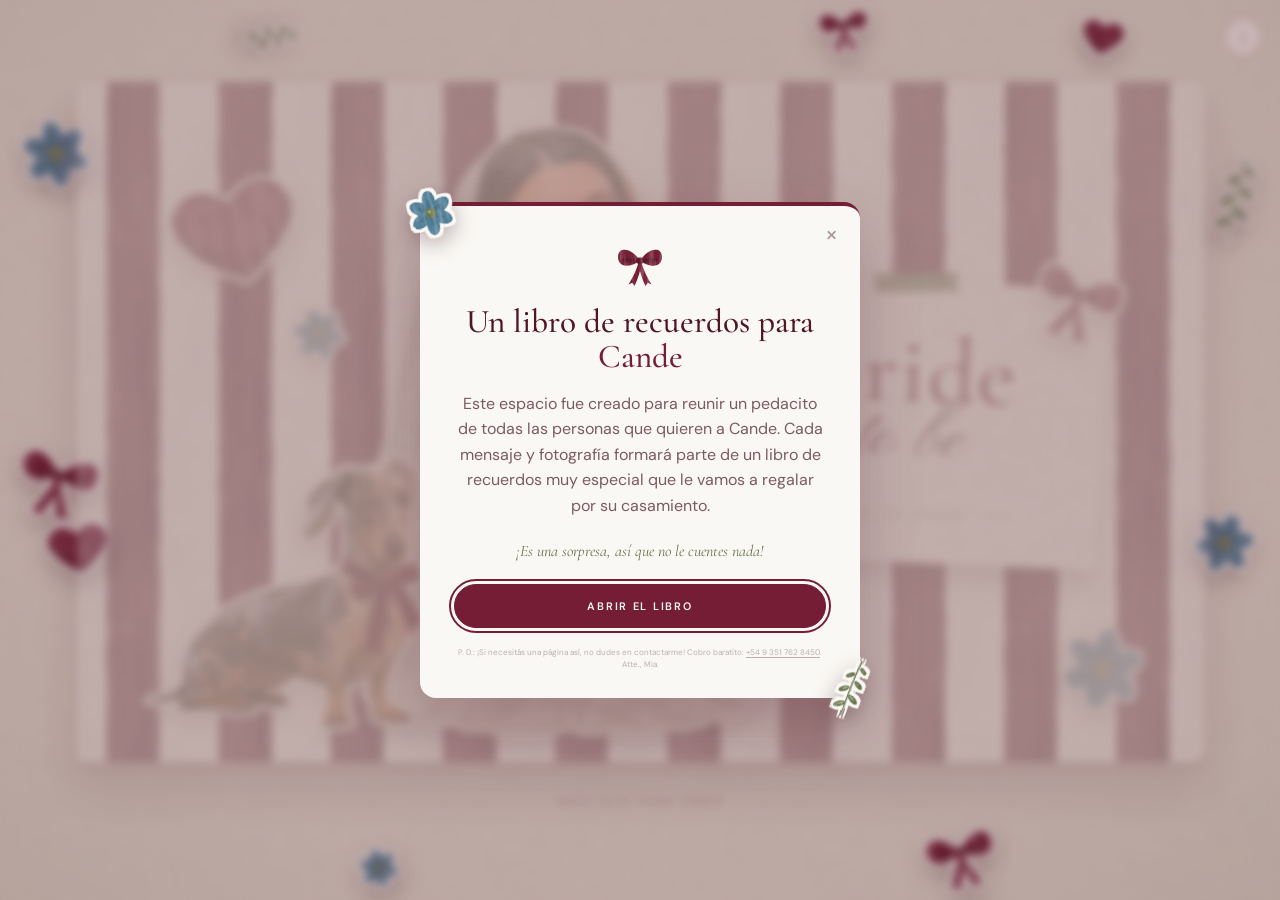
<file: index.html>
<!doctype html>
<html lang="es">
  <head>
    <meta charset="UTF-8" />
    <meta name="viewport" content="width=device-width, initial-scale=1.0, viewport-fit=cover" />
    <meta name="theme-color" content="#ECE8DF" />
    <meta name="robots" content="noindex, nofollow" />

    <title>Bride to be · Cande</title>
    <meta name="description" content="Dejale a Cande unas palabras para su libro de recuerdos." />
    <meta property="og:type" content="website" />
    <meta property="og:url" content="https://casamientocande.netlify.app/" />
    <meta property="og:title" content="Bride to be · Cande" />
    <meta property="og:description" content="Dejale a Cande unas palabras para su libro de recuerdos." />
    <meta property="og:image" content="https://casamientocande.netlify.app/assets/og-miniatura.jpg?v=3" />
    <meta property="og:image:type" content="image/jpeg" />
    <meta property="og:image:width" content="280" />
    <meta property="og:image:height" content="280" />
    <meta property="og:image:alt" content="Cande vestida de novia con su perrita, sobre rayas bordó: Bride to be, 05.12.2026" />
    <meta name="twitter:card" content="summary" />

    <link rel="icon" type="image/png" sizes="32x32" href="assets/favicon-32.png" />
    <link rel="icon" type="image/png" sizes="64x64" href="assets/favicon-64.png" />
    <link rel="icon" type="image/png" sizes="192x192" href="assets/favicon-192.png" />
    <link rel="apple-touch-icon" href="assets/apple-touch-icon.png" />

    <link rel="preconnect" href="https://fonts.googleapis.com" />
    <link rel="preconnect" href="https://fonts.gstatic.com" crossorigin />
    <link
      href="https://fonts.googleapis.com/css2?family=Cormorant+Garamond:ital,wght@0,400;0,500;0,600;1,400;1,500&family=Pinyon+Script&family=DM+Sans:opsz,wght@9..40,400..600&display=swap"
      rel="stylesheet"
    />

    <link rel="preload" as="image" href="assets/candela-portada.webp" />
    <link rel="preload" as="image" href="assets/rayas-acuarela.webp" />
    <link rel="stylesheet" href="portada.css" />
    <link rel="stylesheet" href="index.css" />
  </head>

  <body>
    <script src="decor.js"></script>

    <div class="scene">
      <div class="book" id="book">

        <!-- ═════════════ TAPA ═════════════ -->
        <div class="book-cover" id="bookCover" role="button" tabindex="0" aria-label="Bride to be, 05.12.2026. Abrir el libro de Cande">
          <div class="cover-front">
            <div class="portada">
              <h1 class="sr-only">Bride to be · Candela · 05.12.2026</h1>

              <span class="sticker st-corazon" aria-hidden="true"><svg viewBox="0 0 200 184"><use href="#i-corazon-pintado"/></svg></span>

              <!-- Foto: se configura en portada.css (bloque "FOTO DE CANDELA") -->
              <figure class="portada-foto">
                <div class="foto-placeholder" aria-hidden="true"><span class="mono">C</span></div>
                <div class="foto-cande" role="img" aria-label="Candela vestida de novia"></div>
              </figure>

              <span class="sticker st-flor" aria-hidden="true"><svg viewBox="0 0 200 200"><use href="#i-flor-azul"/></svg></span>
              <span class="sticker st-flor st-flor-2" aria-hidden="true"><svg viewBox="0 0 200 200"><use href="#i-flor-azul"/></svg></span>
              <span class="sticker st-perrita" aria-hidden="true"><img src="assets/perrita.webp" alt="" decoding="async" /></span>

              <div class="portada-tarjeta" aria-hidden="true">
                <span class="pt-bride">Bride</span>
                <span class="pt-tobe">to be</span>
                <span class="pt-fecha">05.12.2026</span>
                <span class="sticker st-lazo"><svg viewBox="0 0 200 170"><use href="#i-lazo"/></svg></span>
              </div>
            </div>
          </div>
          <div class="cover-back" aria-hidden="true"></div>
        </div>

        <!-- ═════════════ INTERIOR ═════════════ -->
        <div class="book-inside">

          <div class="spiral" aria-hidden="true">
            <div class="ring"></div>
            <div class="ring"></div>
            <div class="ring"></div>
            <div class="ring"></div>
            <div class="ring"></div>
            <div class="ring"></div>
            <div class="ring"></div>
            <div class="ring"></div>
          </div>

          <div class="book-content">
            <button type="button" class="book-close" id="bookClose" aria-label="Cerrar el libro">✕</button>

            <div class="page">
              <form
                id="guestForm"
                class="form-section"
                name="mensajes-candela"
                method="POST"
                data-netlify="true"
                netlify-honeypot="bot-field"
                enctype="multipart/form-data"
                novalidate
              >
                <input type="hidden" name="form-name" value="mensajes-candela" />

                <p hidden>
                  <label>No completar: <input name="bot-field" /></label>
                </p>

                <header class="top-title">
                  <h2 class="titulo-serif form-h1">Dejale a <em>Cande</em> unas palabras<span class="sticker-inline" aria-hidden="true"><svg viewBox="0 0 200 170"><use href="#i-lazo"/></svg></span></h2>
                  <p class="subtitle">Un mensaje, un recuerdo o unas palabras para acompañarla en este momento tan especial.</p>
                </header>

                <aside class="postit" aria-label="Ideas para escribir">
                  <span class="sticker postit-flor st-flor" aria-hidden="true"><svg viewBox="0 0 200 200"><use href="#i-flor-azul"/></svg></span>
                  <span class="sticker postit-corazon st-corazon" aria-hidden="true"><svg viewBox="0 0 200 184"><use href="#i-corazon-pintado"/></svg></span>
                  <span class="postit-titulo">¿No sabés qué escribir?</span>
                  <ul>
                    <li>Un recuerdo con ella</li>
                    <li>Algo que admirás de Cande</li>
                    <li>Un deseo para esta nueva etapa</li>
                  </ul>
                </aside>

                <div class="form-fields">

                  <div class="field-group">
                    <div class="field-float">
                      <input type="text" id="nombre" name="nombre" required placeholder=" " autocomplete="name" enterkeyhint="next" />
                      <label class="field-label" for="nombre">Nombre completo</label>
                    </div>
                  </div>

                  <div class="field-group">
                    <div class="field-float field-float--ta">
                      <textarea id="mensaje" name="mensaje" rows="5" required placeholder=" "></textarea>
                      <label class="field-label" for="mensaje">Escribí acá…</label>
                    </div>
                    <div class="char-counter" id="charCounter"><span id="charCount">0</span> caracteres</div>
                  </div>

                  <div class="field-group">
                    <div class="upload-row" id="uploadArea">
                      <input type="file" id="fotoInput" name="foto" accept="image/*" aria-label="Sumá una foto con Cande (opcional)" />
                      <span class="upload-thumb" aria-hidden="true">
                        <img id="preview-img" alt="" />
                        <svg class="upload-icon"><use href="#i-camara"/></svg>
                      </span>
                      <span class="upload-row-text">
                        <span class="upload-row-label" id="uploadLabel">Sumá una foto con Cande</span>
                        <span class="upload-row-sub">Opcional</span>
                      </span>
                      <button type="button" class="upload-remove" id="fotoQuitar" aria-label="Quitar la foto">×</button>
                    </div>
                  </div>

                  <button type="submit" class="btn btn-submit">Enviar mi mensaje</button>

                </div>
              </form>
            </div>
          </div>
        </div>
      </div>

      <div class="click-text" id="clickText" role="button" tabindex="-1">
        <span class="click-mouse">Hacé clic para abrir</span>
        <span class="click-touch">Tocá para abrir</span>
      </div>
    </div>

    <!-- ═════════════ BOTÓN INFO ═════════════ -->
    <button class="info-btn" id="infoBtn" aria-label="Sobre esta página">i</button>

    <!-- ═════════════ MODAL INFO ═════════════ -->
    <div class="info-modal" id="infoModal" role="dialog" aria-modal="true" aria-labelledby="infoTitulo">
      <div class="info-card">
        <button class="info-close" id="infoClose" aria-label="Cerrar">×</button>
        <span class="sticker card-flor st-flor" aria-hidden="true"><svg viewBox="0 0 200 200"><use href="#i-flor-azul"/></svg></span>
        <span class="sticker card-ramita st-ramita" aria-hidden="true"><svg viewBox="0 0 120 220"><use href="#i-ramita-pintada"/></svg></span>
        <span class="lazo-icono card-lazo" aria-hidden="true"><svg viewBox="0 0 200 170"><use href="#i-lazo"/></svg></span>

        <h2 class="titulo-serif" id="infoTitulo">Un libro de recuerdos para <em>Cande</em></h2>

        <p>
          Este espacio fue creado para reunir un pedacito de todas las personas que
          quieren a Cande. Cada mensaje y fotografía formará parte de un libro de
          recuerdos muy especial que le vamos a regalar por su casamiento.
        </p>

        <p class="info-secret">¡Es una sorpresa, así que no le cuentes nada!</p>

        <button type="button" class="btn info-open-btn" id="infoOpen">Abrir el libro</button>

        <p class="info-pd">
          P. D.: ¡Si necesitás una página así, no dudes en contactarme! Cobro baratito:
          <a href="https://wa.me/5493517628450" target="_blank" rel="noopener">+54 9 351 762 8450</a>.
          Atte., Mia.
        </p>
      </div>
    </div>

    <!-- ═════════════ POPUP DE GRACIAS / AVISOS ═════════════ -->
    <div class="thanks-modal" id="thanksModal" role="dialog" aria-modal="true" aria-labelledby="thanksTitle">
      <div class="thanks-card">
        <span class="sticker card-flor st-flor" aria-hidden="true"><svg viewBox="0 0 200 200"><use href="#i-flor-azul"/></svg></span>
        <span class="sticker card-corazon st-corazon" aria-hidden="true"><svg viewBox="0 0 200 184"><use href="#i-corazon-pintado"/></svg></span>
        <div class="thanks-icon" id="thanksIcon" aria-hidden="true"></div>
        <h2 class="titulo-serif" id="thanksTitle">¡Tu mensaje ya es parte de su historia!</h2>
        <p id="thanksText">Gracias por dejarle un recuerdo tan especial a Cande. Tu mensaje quedó guardado para sorprenderla.</p>
        <button type="button" class="btn thanks-btn" id="closeThanks">Cerrar</button>
      </div>
    </div>

    <!-- PERRITA QUE ESPÍA — misma lógica que el "peek" del proyecto anterior.
         Fuera del .book para que position:fixed funcione. -->
    <div class="perrita-wrap" id="perritaWrap">
      <img class="perrita-peek" src="assets/perrita-asoma.webp" alt="" fetchpriority="low" decoding="async" />
    </div>

    <script src="index.js"></script>
  </body>
</html>
</file>
<file: portada.css>
/* ══════════════════════════════════════════════════════════════════════
   CASAMIENTO CANDELA CONTE · 05.12.2026
   portada.css — base compartida por index.html y libro.html:
   paleta, papel, libro 3D, espiral y portada.
   Estética: papelería ilustrada — rayas bordó en acuarela, stickers
   con borde blanco y serif editorial.
   ══════════════════════════════════════════════════════════════════════ */


/* ┌──────────────────────────────────────────────────────────────────┐
   │  FOTO DE CANDELA — CONFIGURACIÓN                                 │
   │                                                                  │
   │  La foto vive en assets/. Se muestra como un sticker con borde   │
   │  blanco sobre las rayas. Para cambiarla, reemplazá la ruta de    │
   │  --foto-cande y, si hace falta, ajustá:                          │
   │                                                                  │
   │  · --foto-tamano : contain = figura recortada (PNG/WebP sin      │
   │                    fondo, la actual) · cover = foto rectangular. │
   │  · --foto-x / --foto-y : punto de anclaje (0% = izquierda/arriba │
   │                    · 100% = derecha/abajo). Con foto rectangular │
   │                    subí o bajá --foto-y para no cortar la cara.  │
   │  · --foto-zoom : 1 = tamaño normal · 1.1 = 10 % más grande.      │
   │  · Las variables -movil son para la portada vertical (celular).  │
   │                                                                  │
   │  Si la foto no carga, se ve un monograma "C" de respaldo.        │
   └──────────────────────────────────────────────────────────────────┘ */

:root{
  --foto-cande:        url("assets/candela-portada.webp");
  --foto-tamano:       contain;
  --foto-x:            50%;
  --foto-y:            100%;
  --foto-zoom:         1;

  --foto-cande-movil:  var(--foto-cande);
  --foto-x-movil:      50%;
  --foto-y-movil:      100%;
  --foto-zoom-movil:   1;
}


/* ══════════════════════════════════════════════════════════════════════
   TOKENS
   ══════════════════════════════════════════════════════════════════════ */

:root{
  /* Paleta de la invitación */
  --bordo:         #741D35;   /* bordó profundo — protagonista */
  --bordo-oscuro:  #501625;   /* bordó oscuro — textos */
  --blanco:        #FAF8F4;   /* blanco cálido — protagonista */
  --oliva:         #69754D;   /* complemento */
  --salvia:        #A2AD91;   /* complemento */
  --azul:          #527F98;   /* solo pequeños acentos */

  /* Derivados */
  --papel:         #FAF8F4;
  --papel-fondo:   #ECE8DF;
  --tinta:         #501625;
  --tinta-suave:   #7C5A62;
  --tinta-tenue:   #A8959A;
  --linea:         rgba(116,29,53,.16);

  --rayas: url("assets/rayas-acuarela.webp");
  --textura-papel: url("assets/papel.webp");

  --serif:   'Cormorant Garamond', 'Cormorant', Garamond, Georgia, serif;
  --script:  'Pinyon Script', 'Snell Roundhand', cursive;
  --sans:    'DM Sans', system-ui, -apple-system, 'Segoe UI', sans-serif;

  /* Escala tipográfica única: mismo contenido → mismo tamaño */
  --fs-titulo:   clamp(2.1rem, 3.1vw, 2.7rem);  /* títulos de página y modales */
  --fs-nombre:   clamp(1.8rem, 2.6vw, 2.3rem);  /* nombre de quien escribe */
  --fs-cuerpo:   1rem;                          /* textos y mensajes */
  --fs-campo:    1rem;                          /* campos del formulario */
  --fs-chico:    .78rem;                        /* contadores, notas */
  --fs-etiqueta: .68rem;                        /* etiquetas en mayúscula, botones */

  --ease-out:   cubic-bezier(.4,0,.2,1);
  --ease-libro: cubic-bezier(.77,0,.18,1);

  --radio-libro:  6px 12px 12px 6px;
  --sombra-libro: 0 26px 50px rgba(80,22,37,.22), 0 4px 12px rgba(80,22,37,.12);

  /* Contorno blanco tipo sticker (para ilustraciones y la foto) */
  --sticker:
    drop-shadow(3px 0 0 var(--blanco))
    drop-shadow(-3px 0 0 var(--blanco))
    drop-shadow(0 3px 0 var(--blanco))
    drop-shadow(0 -3px 0 var(--blanco))
    drop-shadow(0 8px 10px rgba(50,12,22,.28));
}


/* ══════════════════════════════════════════════════════════════════════
   BASE
   ══════════════════════════════════════════════════════════════════════ */

*,
*::before,
*::after{
  margin:0;
  padding:0;
  box-sizing:border-box;
}

html{
  background:var(--papel-fondo);
  -webkit-text-size-adjust:100%;
  text-size-adjust:100%;
}

body{
  min-height:100vh;
  min-height:100dvh;

  display:flex;
  justify-content:center;
  align-items:center;

  overflow:hidden;

  font-family:var(--sans);
  color:var(--tinta);
  -webkit-font-smoothing:antialiased;
  -moz-osx-font-smoothing:grayscale;

  /* Papel con un leve tono salvia en los bordes */
  background:
    radial-gradient(90vmax 70vmax at 50% 45%, transparent 55%, rgba(162,173,145,.28) 100%),
    var(--textura-papel) 0 0 / 320px 320px,
    var(--papel-fondo);
  background-blend-mode:normal, multiply, normal;
}

::selection{
  background:rgba(116,29,53,.18);
}

:focus-visible{
  outline:2px solid var(--bordo);
  outline-offset:3px;
  border-radius:4px;
}

button{
  font:inherit;
  color:inherit;
  -webkit-tap-highlight-color:transparent;
}

.sr-only{
  position:absolute;
  width:1px;
  height:1px;
  overflow:hidden;
  clip:rect(0 0 0 0);
  white-space:nowrap;
}


/* ══════════════════════════════════════════════════════════════════════
   ESCENA Y LIBRO 3D (misma mecánica que el original)
   ══════════════════════════════════════════════════════════════════════ */

.scene{
  position:relative;
  z-index:1;

  display:flex;
  flex-direction:column;
  align-items:center;

  perspective:3000px;
}

.book{
  position:relative;
  z-index:1;
  flex-shrink:0;

  width:min(1180px, 88vw);
  height:min(680px, 82vh);
  min-height:0;

  transform-style:preserve-3d;
  transition:transform .1s ease;
}

.book.open{
  transition:transform .5s ease;
}

/* ── Tapa: dos caras (frente y reverso) ── */

.book-cover{
  position:absolute;
  inset:0;
  z-index:50;

  border-radius:var(--radio-libro);

  transform-origin:left center;
  transform-style:preserve-3d;
  transform:translateZ(1px);
  transition:transform 1.8s var(--ease-libro);

  cursor:pointer;
  touch-action:manipulation;
  -webkit-tap-highlight-color:transparent;
}

.book.open .book-cover{
  transform:translateZ(1px) rotateY(-165deg);
  pointer-events:none;
}

.cover-front,
.cover-back{
  position:absolute;
  inset:0;
  overflow:hidden;
  border-radius:inherit;
  -webkit-backface-visibility:hidden;
          backface-visibility:hidden;
}

.cover-front{
  box-shadow:var(--sombra-libro);
  transition:box-shadow 1.5s;
}

.book.open .cover-front{
  box-shadow:none;
}

/* El reverso de la tapa también es de rayas */
.cover-back{
  transform:rotateY(180deg);
  background:var(--rayas) 0 0 / auto 100% repeat-x, var(--blanco);
}

/* ── Interior ── */

.book-inside{
  position:relative;
  z-index:1;

  width:100%;
  height:100%;

  overflow:hidden;
  border-radius:var(--radio-libro);

  background:
    var(--textura-papel) 0 0 / 320px 320px,
    var(--papel);
  box-shadow:
    3px 0 0 -1px #EFEAE1,
    6px 0 0 -2px #E2DBCF,
    var(--sombra-libro);
}

/* Lomo: banda salvia muy clara + línea bordó */
.book-inside::before{
  content:'';
  position:absolute;
  top:0;
  bottom:0;
  left:0;
  width:var(--lomo, 58px);
  background:linear-gradient(to right, #E2E6D8, #EEF0E7 70%, rgba(250,248,244,0));
  border-right:1px solid var(--linea);
  pointer-events:none;
}

/* ── Espiral ── */

.spiral{
  position:absolute;
  top:0;
  left:12px;
  z-index:20;

  width:32px;
  height:100%;
  padding:48px 0;

  display:flex;
  flex-direction:column;
  align-items:center;
  justify-content:space-evenly;

  pointer-events:none;
}

.ring{
  position:relative;
  width:12px;
  height:12px;
  border-radius:50%;
  background:var(--oliva);
  box-shadow:inset 0 2px 3px rgba(0,0,0,.35), 0 1px 0 #fff;
}

.ring::before{
  content:'';
  position:absolute;
  top:50%;
  left:-18px;
  width:26px;
  height:7px;
  margin-top:-4px;
  border-radius:999px;
  background:linear-gradient(180deg, #F4F1EB 0%, #CBC4BA 55%, #A09689 100%);
  box-shadow:0 2px 3px rgba(80,22,37,.25);
  transform:rotate(-10deg);
}

/* ── Contenido ── */

.book-content{
  position:relative;
  z-index:2;
  width:100%;
  height:100%;
}

.page{
  position:relative;
  width:100%;
  height:100%;

  padding:56px 76px 48px 104px;

  overflow-x:hidden;
  overflow-y:auto;
  -webkit-overflow-scrolling:touch;
  overscroll-behavior:contain;
  scrollbar-width:thin;
  scrollbar-color:rgba(116,29,53,.3) transparent;
}

.page::-webkit-scrollbar{ width:5px; }
.page::-webkit-scrollbar-thumb{ background:rgba(116,29,53,.3); border-radius:3px; }

/* ── Cinta marcapáginas para cerrar ── */

.book-close{
  position:absolute;
  top:0;
  right:24px;
  z-index:30;

  width:30px;
  height:54px;
  padding-bottom:13px;

  display:flex;
  align-items:flex-end;
  justify-content:center;

  border:none;
  cursor:pointer;

  font-size:.8rem;
  line-height:1;
  color:var(--blanco);
  background:var(--bordo);
  clip-path:polygon(0 0, 100% 0, 100% 100%, 50% 80%, 0 100%);

  transition:height .25s var(--ease-out), background .25s;
}

.book-close:hover,
.book-close:focus-visible{
  height:62px;
  background:var(--bordo-oscuro);
  outline:none;
}


/* ══════════════════════════════════════════════════════════════════════
   PORTADA
   Rayas bordó en acuarela · Cande como sticker · tarjeta de papel con
   "Bride to be" · corazón y flor pintados (stickers).
   ══════════════════════════════════════════════════════════════════════ */

.cover-front{
  container:portada / size;
  /* Rayas anchas como en la invitación: en horizontal se escala la textura */
  background:var(--rayas) 0 0 / auto 165% repeat-x, var(--blanco);
}

@media (max-width:900px) and (orientation:portrait){
  .cover-front{ background-size:auto 100%, auto; }
}

.portada{
  position:absolute;
  inset:0;
}

/* ── Stickers ilustrados ── */

.sticker{
  position:absolute;
  z-index:3;
  display:block;
  filter:var(--sticker);
  pointer-events:none;
}

.sticker svg{
  display:block;
  width:100%;
  height:100%;
  overflow:visible;
}

.st-corazon{ aspect-ratio:200/184; }
.st-flor{ aspect-ratio:1; }
.st-lazo{ aspect-ratio:200/170; color:var(--bordo); }
.st-ramita{ aspect-ratio:120/220; }
.st-perrita{ aspect-ratio:900/867; z-index:3; }

.st-perrita img{
  display:block;
  width:100%;
  height:100%;
}

/* Sticker chiquito que acompaña un texto (títulos, números) */
.sticker-inline{
  position:relative;
  display:inline-block;
  width:1.1em;
  margin-left:.25em;
  vertical-align:-.1em;
  filter:var(--sticker);
}

.sticker-inline svg{
  display:block;
  width:100%;
  height:auto;
  overflow:visible;
}

/* ── Stickers del fondo: asoman por detrás del libro ── */

.fondo-stickers{
  position:fixed;
  inset:0;
  z-index:0;
  overflow:hidden;
  pointer-events:none;
  --escala:1;
}

.fs{ width:calc(var(--t) * var(--escala)); z-index:0; }

.fs-1 { --t:74px; left:1.5vw;  top:13vh;    transform:rotate(-12deg); }
.fs-2 { --t:84px; left:1.2vw;  top:50vh;    transform:rotate(14deg); }
.fs-3 { --t:66px; left:3.5vw;  bottom:36vh; transform:rotate(-8deg); }   /* arriba de la perrita */
.fs-4 { --t:48px; right:1.6vw; top:17vh;    transform:rotate(12deg); }
.fs-5 { --t:66px; right:1.8vw; bottom:36vh; transform:rotate(22deg); }   /* arriba de la perrita */
.fs-6 { --t:72px; right:22vw;  bottom:1vh;  transform:rotate(-12deg); }   /* a la izquierda de la perrita */
.fs-7 { --t:46px; right:12vw;  top:1.5vh;   transform:rotate(10deg); }
.fs-8 { --t:42px; left:28vw;   bottom:1.2vh;transform:rotate(-16deg); }
.fs-9 { --t:34px; left:20vw;   top:.5vh;    transform:rotate(76deg); }
.fs-10{ --t:52px; right:32vw;  top:1vh;     transform:rotate(-6deg); }

/* ── Cande ── */

.portada-foto{
  position:absolute;
  z-index:2;
  aspect-ratio:.735;
}

.foto-cande{
  position:absolute;
  inset:0;

  background-image:var(--foto-cande);
  background-size:var(--foto-tamano);
  background-repeat:no-repeat;
  background-position:var(--foto-x) var(--foto-y);

  transform:scale(var(--foto-zoom));
  transform-origin:var(--foto-x) var(--foto-y);

  filter:var(--sticker);
  pointer-events:none;
}

/* Respaldo si la foto no carga: sticker de papel con monograma */
.foto-placeholder{
  position:absolute;
  inset:12% 8% 10%;
  display:flex;
  align-items:center;
  justify-content:center;
  border-radius:50%;
  background:var(--blanco);
  box-shadow:0 8px 18px rgba(50,12,22,.25);
}

.foto-placeholder .mono{
  font-family:var(--script);
  font-size:min(26cqh, 15cqw);
  line-height:1;
  color:var(--bordo);
}

.con-foto .foto-placeholder{
  display:none;
}

/* ── Tarjeta de papel con el título ── */

.portada-tarjeta{
  position:absolute;
  z-index:4;

  display:flex;
  flex-direction:column;
  align-items:center;

  text-align:center;
  color:var(--bordo);

  background:
    var(--textura-papel) 0 0 / 320px 320px,
    var(--blanco);
  box-shadow:
    0 1px 1px rgba(50,12,22,.08),
    0 14px 26px rgba(50,12,22,.28);
}

/* Cinta (estilo común en .cinta; selector más específico para el tamaño) */
.portada .portada-tarjeta::before{
  top:-.55em;
  left:50%;
  width:5.2em;
  height:1.25em;
  transform:translateX(-50%) rotate(-3deg);
}

.pt-bride{
  font-family:var(--serif);
  font-weight:500;
  line-height:.9;
  letter-spacing:.02em;
}

.pt-tobe{
  font-family:var(--script);
  line-height:1;
  color:var(--bordo-oscuro);
}

.pt-fecha{
  display:flex;
  align-items:center;
  gap:.9em;

  font-family:var(--serif);
  font-weight:600;
  letter-spacing:.32em;
  color:var(--oliva);
}

.pt-fecha::before,
.pt-fecha::after{
  content:'';
  width:1.6em;
  height:1px;
  background:currentColor;
  opacity:.6;
}

/* ── Composición horizontal (escritorio / celular acostado) ── */

.portada-foto{
  left:24cqw;
  top:6cqh;
  height:90cqh;
}

.portada-tarjeta{
  right:9cqw;
  top:50%;
  width:min(34cqw, 60cqh);
  padding:7cqh 3cqw 6cqh;
  font-size:min(2.5cqh, 1.45cqw);   /* base para la cinta (em) */
  transform:translateY(-50%) rotate(2.5deg);
}

.portada-tarjeta .pt-bride{ font-size:min(15cqh, 8.4cqw); }
.portada-tarjeta .pt-tobe { font-size:min(11cqh, 6.2cqw); margin-top:-1.5cqh; }
.portada-tarjeta .pt-fecha{ font-size:min(2.7cqh, 1.5cqw); margin-top:4cqh; }

.portada .st-corazon{ left:8cqw;  top:12cqh;    width:min(21cqh, 12cqw); transform:rotate(-14deg); }
.portada .st-flor   { right:5cqw; bottom:7cqh;  width:min(14cqh, 8cqw);  transform:rotate(12deg); }
.portada .st-lazo   { position:absolute; right:-4%; top:-8%; width:24%; transform:rotate(16deg); }

.portada .st-flor.st-flor-2{ left:19cqw; top:33cqh; bottom:auto; width:min(9cqh, 5cqw); transform:rotate(-20deg); }
.portada .st-perrita{ left:6cqw; bottom:5cqh; width:min(44cqh, 25cqw); }

/* ── Composición vertical (celular / tablet vertical) ── */

@container portada (orientation: portrait){

  .portada-foto{
    left:50%;
    top:12cqh;
    height:55cqh;
    transform:translateX(-50%);
  }

  .portada-tarjeta{
    left:50%;
    right:auto;
    top:auto;
    bottom:3.5cqh;
    width:68cqw;
    padding:3.6cqh 6cqw 3cqh;
    font-size:3.4cqw;
    transform:translateX(-50%) rotate(-2deg);
  }

  .portada-tarjeta .pt-bride{ font-size:16cqw; }
  .portada-tarjeta .pt-tobe { font-size:12cqw; margin-top:-1.6cqw; }
  .portada-tarjeta .pt-fecha{ font-size:3.3cqw; margin-top:2cqh; }

  .portada .st-corazon{ left:5cqw;  top:7cqh;  width:22cqw; }
  .portada .st-flor   { left:auto; right:5cqw; bottom:auto; top:30cqh; width:15cqw; }
  .portada .st-lazo   { right:-5%; top:-14%; width:22%; }
  .portada .st-flor.st-flor-2{ left:7cqw; right:auto; top:31cqh; width:11cqw; }
  .portada .st-perrita{ left:auto; right:13cqw; bottom:auto; top:52cqh; width:29cqw; }

  .foto-cande{
    background-image:var(--foto-cande-movil);
    background-position:var(--foto-x-movil) var(--foto-y-movil);
    transform:scale(var(--foto-zoom-movil));
    transform-origin:var(--foto-x-movil) var(--foto-y-movil);
  }

  .foto-placeholder .mono{ font-size:30cqw; }
}


/* ══════════════════════════════════════════════════════════════════════
   "TOCÁ PARA ABRIR"
   ══════════════════════════════════════════════════════════════════════ */

.click-text{
  margin-top:22px;
  padding:10px 24px;

  cursor:pointer;
  touch-action:manipulation;

  font-size:var(--fs-etiqueta);
  font-weight:600;
  letter-spacing:.2em;
  text-transform:uppercase;
  color:var(--bordo);

  animation:pulso 2.4s ease-in-out infinite;
}

.click-text.hidden{
  visibility:hidden;
  animation:none;
  pointer-events:none;
}

.click-touch{ display:none; }

@media (hover:none){
  .click-mouse{ display:none; }
  .click-touch{ display:inline; }
}

@keyframes pulso{
  0%,100%{ opacity:.5; }
  50%    { opacity:1;  }
}


/* ══════════════════════════════════════════════════════════════════════
   PIEZAS COMUNES DEL INTERIOR
   ══════════════════════════════════════════════════════════════════════ */

.titulo-serif{
  font-family:var(--serif);
  font-weight:500;
  line-height:1.05;
  color:var(--bordo-oscuro);
}

/* Misma tipografía que el resto del título; solo cambia el color */
.titulo-serif em{
  font-style:normal;
  color:var(--bordo);
}

.lazo-icono{
  display:block;
  aspect-ratio:200/170;
  color:var(--bordo);
}

.lazo-icono svg{
  display:block;
  width:100%;
  height:100%;
}

/* Cinta verde oliva: LA misma en la tarjeta de portada, el post-it y las fotos */
.cinta,
.portada-tarjeta::before,
.postit::before{
  content:'';
  position:absolute;
  width:84px;
  height:22px;
  background:var(--oliva);
  opacity:.9;
  clip-path:polygon(0 8%, 4% 0, 9% 10%, 14% 0, 100% 4%, 97% 50%, 100% 96%, 92% 100%, 86% 90%, 80% 100%, 0 94%, 3% 50%);
}

.btn{
  display:inline-flex;
  align-items:center;
  justify-content:center;
  gap:.5em;

  padding:14px 26px;

  border:1px solid var(--bordo);
  border-radius:999px;
  cursor:pointer;

  font-family:var(--sans);
  font-size:var(--fs-etiqueta);
  font-weight:600;
  letter-spacing:.16em;
  text-transform:uppercase;
  white-space:nowrap;
  color:var(--blanco);
  background:var(--bordo);

  transition:background .2s, border-color .2s, color .2s;
}

.btn:hover{
  background:var(--bordo-oscuro);
  border-color:var(--bordo-oscuro);
}

/* Secundario: oliva */
.btn--linea{
  color:var(--oliva);
  border-color:var(--oliva);
  background:transparent;
}

.btn--linea:hover{
  color:var(--blanco);
  background:var(--oliva);
  border-color:var(--oliva);
}

.btn:disabled{
  opacity:.35;
  cursor:not-allowed;
  pointer-events:none;
}


/* ══════════════════════════════════════════════════════════════════════
   RESPONSIVE
   ══════════════════════════════════════════════════════════════════════ */

/* Monitores grandes: el libro crece con moderación */
@media (min-width:1600px) and (min-height:900px){
  .book{
    width:min(1320px, 80vw);
    height:min(760px, 78vh);
  }
}

/* Celular y tablet en vertical */
@media (max-width:900px) and (orientation:portrait){

  :root{
    --fs-titulo:  clamp(1.7rem, 7.4vw, 2.3rem);
    --fs-nombre:  clamp(1.5rem, 6.4vw, 2rem);
    --fs-cuerpo:  .94rem;
    --fs-campo:   16px;    /* 16 px evita el zoom de iOS al tocar un campo */
    --fs-chico:   .74rem;
    --fs-etiqueta:.62rem;

    --sticker:
      drop-shadow(2px 0 0 var(--blanco))
      drop-shadow(-2px 0 0 var(--blanco))
      drop-shadow(0 2px 0 var(--blanco))
      drop-shadow(0 -2px 0 var(--blanco))
      drop-shadow(0 6px 8px rgba(50,12,22,.28));
  }

  body{
    overflow-x:hidden;
    overflow-y:auto;
  }

  .fondo-stickers{ --escala:.62; }

  /* En vertical los stickers del fondo van arriba y abajo del libro */
  .fs-1 { left:4vw;   top:2.5vh; }
  .fs-2 { left:-2vw;  top:46vh; }
  .fs-4 { right:22vw; top:1vh; transform:rotate(70deg); }
  .fs-5 { right:-1vw; bottom:24vh; }
  .fs-7 { right:40vw; top:2vh; }
  .fs-8 { left:auto; right:28vw; bottom:1.5vh; }   /* lejos de la perrita */
  .fs-3 { bottom:20vh; }
  .fs-6 { right:46vw;  bottom:1.5vh; }   /* lejos de la perrita que asoma */
  .fs-9 { left:30vw;  top:.5vh; }
  .fs-10{ right:4vw;  top:3vh; display:none; }

  .scene{
    width:100%;
    min-height:100dvh;
    justify-content:center;
    padding:20px 0;
    overflow:hidden;   /* la tapa abierta no genera scroll horizontal */
  }

  .book{
    /* 9:16 que siempre entra entero, dejando lugar para "Tocá para abrir" */
    width:min(86vw, 520px, calc((100dvh - 110px) * 9 / 16));
    height:auto;
    aspect-ratio:9 / 16;
    --radio-libro:5px 10px 10px 5px;
  }

  .book-cover{
    transition-duration:.9s;
    will-change:transform;
  }

  .book-inside{ --lomo:40px; }

  .spiral{
    left:7px;
    width:24px;
    padding:28px 0;
  }

  .ring{ width:9px; height:9px; }

  .ring::before{
    left:-12px;
    width:18px;
    height:6px;
    margin-top:-3px;
  }

  .page{
    padding:34px 20px 20px 54px;
  }

  .book-close{
    right:12px;
    width:24px;
    height:40px;
    padding-bottom:10px;
    font-size:.68rem;
  }

  .book-close:hover,
  .book-close:focus-visible{
    height:46px;
  }

  .click-text{
    margin-top:14px;
  }
}

/* Celulares muy angostos (iPhone SE y similares) */
@media (max-width:360px) and (orientation:portrait){
  :root{
    --fs-titulo:  1.6rem;
    --fs-nombre:  1.4rem;
    --fs-cuerpo:  .9rem;
  }

  .book-inside{ --lomo:34px; }
  .spiral{ left:5px; }
  .page{ padding:30px 12px 16px 44px; }
}

/* Celular en horizontal */
@media (max-height:500px) and (orientation:landscape){

  :root{
    --fs-titulo:  1.5rem;
    --fs-nombre:  1.4rem;
    --fs-cuerpo:  .9rem;
    --fs-campo:   16px;
    --fs-chico:   .7rem;
    --fs-etiqueta:.6rem;
  }

  body{ overflow:hidden; }

  .scene{ padding:8px 0; }

  .book{
    width:min(92vw, 720px);
    height:calc(100dvh - 56px);
  }

  .book-inside{ --lomo:44px; }

  .spiral{ left:8px; width:26px; padding:16px 0; }

  .page{
    padding:20px 56px 14px 62px;
  }

  .click-text{
    margin-top:8px;
    padding:6px 16px;
  }
}

@media (prefers-reduced-motion:reduce){
  .book-cover{ transition-duration:.5s; }
  .click-text{ animation:none; opacity:.8; }
}
</file>
<file: index.css>
/* ══════════════════════════════════════════════════════════════════════
   index.css — página de participación (formulario + modales)
   Requiere portada.css. Los tamaños de letra salen de la escala
   --fs-* definida en portada.css (mismo contenido → mismo tamaño).
   ══════════════════════════════════════════════════════════════════════ */


/* ── La escena aparece al cerrar el modal de información ── */

.scene{
  opacity:0;
  pointer-events:none;
  transition:opacity .6s ease;
}

.scene.visible{
  opacity:1;
  pointer-events:auto;
}

.scene.behind-modal{
  opacity:.3;
  pointer-events:none;
}


/* ══════════════════════════════════════════════════════════════════════
   FORMULARIO
   ══════════════════════════════════════════════════════════════════════ */

/* Escritorio: título a todo el ancho; debajo, post-it | campos */
.form-section{
  display:grid;
  grid-template-columns:minmax(0, 5fr) minmax(0, 7fr);
  grid-template-rows:auto 1fr;
  grid-template-areas:
    "titulo campos"
    "postit campos";
  column-gap:clamp(40px, 6vw, 80px);
  align-items:start;

  max-width:980px;
  min-height:100%;
  margin:0 auto;
}

.top-title{
  grid-area:titulo;
  margin-bottom:30px;
}

.form-h1{
  font-size:var(--fs-titulo);
  line-height:1.1;
  margin-bottom:10px;
  text-wrap:balance;
}

.subtitle{
  max-width:58ch;
  font-size:var(--fs-cuerpo);
  line-height:1.6;
  color:var(--tinta-suave);
}

.form-fields{
  grid-area:campos;
  padding-top:6px;
}

/* Moñito del título, inclinado en sentido horario */
.form-h1 .sticker-inline{
  transform:rotate(20deg);
}

/* ── Post-it de ideas (verde salvia) ── */

.postit{
  grid-area:postit;
  position:relative;
  align-self:start;
  justify-self:start;
  max-width:260px;
  margin:4px 0 0 6px;
  padding:20px 22px 18px;

  background:#DFE3D3;
  box-shadow:
    0 1px 1px rgba(43,26,30,.06),
    0 10px 18px -6px rgba(43,26,30,.18);
  transform:rotate(-2deg);
}

/* Cinta (estilo común en portada.css → .cinta) */
.postit::before{
  top:-11px;
  left:50%;
  transform:translateX(-50%) rotate(2deg);
}

.postit-titulo{
  display:block;
  margin-bottom:8px;
  font-family:var(--serif);
  font-style:italic;
  font-size:var(--fs-cuerpo);
  color:var(--oliva);
}

.postit ul{
  list-style:none;
}

.postit li{
  position:relative;
  padding-left:16px;
  font-size:var(--fs-chico);
  line-height:1.75;
  color:#4A5434;
}

.postit li::before{
  content:'';
  position:absolute;
  top:.85em;
  left:0;
  width:8px;
  height:1px;
  background:var(--bordo);
}

/* Stickers que decoran el post-it */
.postit-flor{
  top:-16px;
  right:-18px;
  width:46px;
  transform:rotate(14deg);
}

.postit-corazon{
  bottom:-14px;
  left:-16px;
  width:36px;
  transform:rotate(-14deg);
}

/* ── Campos ── */

.field-group{
  margin-bottom:20px;
}

/* Campo de texto, área de mensaje y fila de foto comparten
   borde, radio, fondo y tamaño de letra. */
input[type="text"],
textarea,
.upload-row{
  border:1px solid rgba(116,29,53,.2);
  border-radius:10px;
  background:var(--blanco);
  transition:border-color .2s, box-shadow .2s, background .2s;
}

input[type="text"],
textarea{
  display:block;
  width:100%;
  padding:14px 16px;

  font-family:var(--sans);
  font-size:var(--fs-campo);
  line-height:1.55;
  color:var(--tinta);

  outline:none;
  -webkit-appearance:none;
  appearance:none;
}

textarea{
  min-height:180px;
  resize:none;
  overflow:hidden;
}

input[type="text"]:hover,
textarea:hover,
.upload-row:hover{
  border-color:rgba(116,29,53,.38);
}

.field-float.focused input,
.field-float.focused textarea,
.upload-row:focus-within{
  border-color:var(--bordo);
  box-shadow:0 0 0 3px rgba(116,29,53,.1);
}

/* ── Etiqueta flotante (misma interacción que el original) ── */

.field-float{
  position:relative;
  padding-top:22px;
}

.field-label{
  position:absolute;
  top:calc(22px + 15px);
  left:17px;
  max-width:calc(100% - 34px);

  overflow:hidden;
  white-space:nowrap;
  text-overflow:ellipsis;

  font-size:var(--fs-campo);
  line-height:1.3;
  color:var(--tinta-tenue);
  pointer-events:none;

  transition:
    top .2s var(--ease-out),
    left .2s var(--ease-out),
    font-size .2s var(--ease-out),
    color .2s var(--ease-out);
}

.field-float.focused .field-label,
.field-float.filled .field-label{
  top:0;
  left:2px;
  max-width:100%;
  font-size:var(--fs-etiqueta);
  font-weight:600;
  letter-spacing:.16em;
  text-transform:uppercase;
  color:var(--bordo);
}

.char-counter{
  margin-top:8px;
  text-align:right;
  font-size:var(--fs-chico);
  color:var(--tinta-tenue);
}

/* ── Foto ── */

.upload-row{
  position:relative;

  display:flex;
  align-items:center;
  gap:14px;

  min-height:68px;
  padding:10px 14px;

  border-style:dashed;
  cursor:pointer;
}

.upload-row.drag-over{
  border-color:var(--bordo);
  background:#FDF9F4;
}

.upload-row:focus-within{
  border-style:solid;
}

.upload-row input[type="file"]{
  position:absolute;
  inset:0;
  z-index:1;
  width:100%;
  height:100%;
  opacity:0;
  cursor:pointer;
  font-size:0;
}

.upload-thumb{
  flex-shrink:0;
  width:44px;
  height:44px;

  display:flex;
  align-items:center;
  justify-content:center;

  overflow:hidden;
  border-radius:50%;
  background:#E4EAD6;
}

.upload-icon{
  width:20px;
  height:20px;
  color:var(--oliva);
}

#preview-img{
  display:none;
  width:100%;
  height:100%;
  object-fit:cover;
}

.upload-row.has-file .upload-thumb{ border-radius:6px; }
.upload-row.has-file #preview-img{ display:block; }
.upload-row.has-file .upload-icon{ display:none; }

.upload-row-text{
  flex:1;
  min-width:0;
  display:flex;
  flex-direction:column;
  gap:2px;
}

.upload-row-label{
  overflow:hidden;
  white-space:nowrap;
  text-overflow:ellipsis;
  font-size:var(--fs-campo);
  color:var(--tinta-tenue);
}

.upload-row.has-file .upload-row-label{
  color:var(--tinta);
}

.upload-row-sub{
  font-size:var(--fs-chico);
  color:var(--tinta-tenue);
}

.upload-remove{
  display:none;
  position:relative;
  z-index:2;
  flex-shrink:0;

  width:32px;
  height:32px;
  align-items:center;
  justify-content:center;

  border:1px solid var(--linea);
  border-radius:50%;
  background:var(--blanco);
  cursor:pointer;

  font-size:var(--fs-cuerpo);
  line-height:1;
  color:var(--bordo);
}

.upload-row.has-file .upload-remove{ display:flex; }

/* ── Enviar ── */

.btn-submit{
  width:100%;
  margin-top:6px;
  padding:17px 20px;
}

.btn-submit:disabled,
.btn-submit.sending{
  opacity:.65;
  cursor:wait;
}

/* ── Entrada escalonada al abrir el libro ── */

.form-section .top-title,
.form-section .field-group,
.form-section .btn-submit{
  opacity:0;
  transform:translateY(14px);
  transition:opacity .45s ease, transform .45s ease;
}

.form-section .postit{
  opacity:0;
  transition:opacity .45s ease;
}

.book.fields-ready .form-section .top-title,
.book.fields-ready .form-section .postit,
.book.fields-ready .form-section .field-group,
.book.fields-ready .form-section .btn-submit{
  opacity:1;
  transform:none;
}

.book.fields-ready .form-section .postit{
  transform:rotate(-2deg);
}


/* ══════════════════════════════════════════════════════════════════════
   BOTÓN "i" Y MODALES
   ══════════════════════════════════════════════════════════════════════ */

.info-btn{
  position:fixed;
  top:max(18px, env(safe-area-inset-top));
  right:max(18px, env(safe-area-inset-right));
  z-index:100;

  width:38px;
  height:38px;

  display:flex;
  align-items:center;
  justify-content:center;

  border:1px solid rgba(116,29,53,.35);
  border-radius:50%;
  background:rgba(255,253,249,.7);
  cursor:pointer;

  font-family:var(--serif);
  font-style:italic;
  font-size:var(--fs-cuerpo);
  color:var(--bordo);

  transition:background .2s, border-color .2s;
}

.info-btn:hover{
  background:var(--blanco);
  border-color:var(--bordo);
}

.info-modal,
.thanks-modal{
  position:fixed;
  inset:0;

  display:flex;
  justify-content:center;
  align-items:center;

  padding:24px 16px;

  background:rgba(80,22,37,.28);
  -webkit-backdrop-filter:blur(4px);
          backdrop-filter:blur(4px);

  opacity:0;
  visibility:hidden;
  transition:opacity .3s ease, visibility .3s ease;
}

.info-modal{ z-index:300; }
.thanks-modal{ z-index:200; }

.info-modal.show,
.thanks-modal.show{
  opacity:1;
  visibility:visible;
}

.info-card,
.thanks-card{
  position:relative;

  width:min(440px, 100%);
  max-height:calc(100dvh - 48px);
  overflow-y:auto;

  padding:40px 34px 28px;

  text-align:center;
  background:var(--papel);
  border-top:4px solid var(--bordo);
  border-radius:16px;
  box-shadow:0 30px 60px rgba(80,22,37,.25);

  transform:translateY(16px);
  transition:transform .4s var(--ease-out);
}

.info-modal.show .info-card,
.thanks-modal.show .thanks-card{
  transform:none;
}

.card-lazo{
  width:48px;
  margin:0 auto 18px;
}

/* Stickers que asoman de las tarjetas de los modales */
.info-card,
.thanks-card{
  overflow:visible;
}

.card-flor{
  top:-18px;
  left:-14px;
  width:50px;
  transform:rotate(-12deg);
}

.card-ramita{
  bottom:-20px;
  right:-8px;
  width:34px;
  transform:rotate(20deg);
}

.card-corazon{
  bottom:-14px;
  right:-12px;
  width:40px;
  transform:rotate(12deg);
}

/* Pantallas bajas: la tarjeta necesita scroll, sin stickers asomando */
@media (max-height:620px){
  .info-card,
  .thanks-card{
    overflow-y:auto;
  }

  .card-flor,
  .card-ramita,
  .card-corazon{
    display:none;
  }
}

.info-card h2,
.thanks-card h2{
  margin-bottom:16px;
  font-size:var(--fs-nombre);
}

.info-card p,
.thanks-card p{
  margin-bottom:20px;
  font-size:var(--fs-cuerpo);
  line-height:1.6;
  color:var(--tinta-suave);
}

.info-card .info-secret{
  font-family:var(--serif);
  font-style:italic;
  color:var(--oliva);
}

.info-close{
  position:absolute;
  top:12px;
  right:14px;
  padding:4px 8px;
  border:none;
  background:none;
  cursor:pointer;
  font-size:1.5rem;
  line-height:1;
  color:var(--tinta-tenue);
}

.info-close:hover{ color:var(--bordo); }

.info-open-btn,
.thanks-btn{
  width:100%;
}

/* PD de Mia, bien chiquita */
.info-card .info-pd{
  margin:18px 0 0;
  font-size:.5rem;
  line-height:1.5;
  color:var(--tinta-tenue);
  opacity:.75;
}

.info-pd a{
  color:inherit;
  white-space:nowrap;
  text-underline-offset:2px;
}

.info-pd a:hover{ color:var(--bordo); }

/* ── Popup de gracias ── */

.thanks-icon{
  width:64px;
  margin:0 auto 16px;
  color:var(--bordo);
}

.thanks-icon svg{
  display:block;
  width:100%;
  height:auto;
  aspect-ratio:200/170;
}

.thanks-icon.es-texto{
  width:auto;
  font-family:var(--serif);
  font-size:2.4rem;
  line-height:1;
}

.thanks-modal.show .thanks-icon{
  animation:aparece .5s var(--ease-out) both;
}

@keyframes aparece{
  from{ opacity:0; transform:scale(.6); }
  to  { opacity:1; transform:none; }
}


/* ── Festejo al enviar ── */

.confetti-piece,
.lluvia-pieza{
  position:fixed;
  top:-30px;
  z-index:9999;
  pointer-events:none;
}

.confetti-piece{ animation:cae linear forwards; }
.lluvia-pieza{ animation:caeAdorno linear forwards; }

.lluvia-pieza svg{
  display:block;
  width:100%;
  height:100%;
}

@keyframes cae{
  to{ transform:translateY(110vh) rotate(720deg); opacity:.2; }
}

@keyframes caeAdorno{
  50% { transform:translate(18px, 55vh) rotate(14deg); }
  to  { transform:translateY(112vh) rotate(-8deg); opacity:.2; }
}


/* ══════════════════════════════════════════════════════════════════════
   PERRITA QUE ESPÍA — misma secuencia que el "peek" del proyecto anterior
   (asoma, se esconde, sube, baja), con un ciclo más corto. El wrapper maneja la altura; la imagen, la sacudida.
   Asoma abajo a la IZQUIERDA (a la derecha Netlify muestra su cartel
   "Powered by Netlify"). Sube casi entera salvo que
   no haya lugar debajo del libro: index.js calcula --asomo para que
   nunca tape campos ni botones.
   ══════════════════════════════════════════════════════════════════════ */

.perrita-wrap{
  --asomo:12%;
  position:fixed;
  bottom:0;
  left:clamp(8px, 2vw, 32px);
  z-index:90;
  transform:translateY(110%);
  pointer-events:none;
}

.perrita-wrap.peeking{
  animation:perritaPeekLoop 5s linear .5s infinite;
}

@keyframes perritaPeekLoop{
  0%,3%    { transform:translateY(110%); }
  3%       { animation-timing-function:ease-out; }
  22%,38%  { transform:translateY(73%); }
  38%      { animation-timing-function:ease-out; }
  55%,78%  { transform:translateY(var(--asomo)); }
  78%      { animation-timing-function:ease-in; }
  94%,100% { transform:translateY(110%); }
}

.perrita-peek{
  display:block;
  width:clamp(130px, 11vw, 170px);
  height:auto;
  cursor:pointer;
  pointer-events:auto;
  -webkit-tap-highlight-color:transparent;
}

.perrita-peek.angry{
  animation:perritaSacude .4s ease-in-out 8 forwards !important;
}

@keyframes perritaSacude{
  0%,100%{ transform:translateX(0)    rotate(0deg);    }
  20%    { transform:translateX(-8px) rotate(-2.5deg); }
  40%    { transform:translateX(8px)  rotate(2.5deg);  }
  60%    { transform:translateX(-5px) rotate(-1.5deg); }
  80%    { transform:translateX(5px)  rotate(1.5deg);  }
}


/* ══════════════════════════════════════════════════════════════════════
   RESPONSIVE (los tamaños de letra se ajustan en portada.css)
   ══════════════════════════════════════════════════════════════════════ */

/* Notebooks bajas */
@media (min-width:901px) and (max-height:760px){
  .top-title{ margin-bottom:22px; }
  .postit{ padding:16px 18px 14px; }
  textarea{ min-height:130px; }
  .field-group{ margin-bottom:14px; }
}

/* Celular y tablet en vertical: una columna */
@media (max-width:900px) and (orientation:portrait){

  .form-section{
    grid-template-columns:minmax(0, 1fr);
    grid-template-rows:auto;
    grid-template-areas:
      "titulo"
      "postit"
      "campos";
  }

  .top-title{
    padding-right:22px;   /* aire para la cinta de cerrar */
    margin-bottom:22px;
  }

  .postit{
    position:relative;
    top:auto;
    max-width:none;
    justify-self:stretch;
    margin:0 14px 24px 8px;
    padding:16px 18px 14px;
  }

  .postit-flor{ right:-10px; width:40px; }

  .field-group{ margin-bottom:16px; }

  input[type="text"],
  textarea{ padding:12px 14px; }

  textarea{ min-height:140px; }

  .field-float{ padding-top:20px; }

  .field-label{
    top:calc(20px + 13px);
    left:15px;
  }

  .upload-row{
    gap:10px;
    min-height:60px;
    padding:8px 10px;
  }

  .upload-thumb{ width:40px; height:40px; }

  .btn-submit{ padding:15px 14px; }

  .info-btn{
    top:max(10px, env(safe-area-inset-top));
    right:10px;
    width:34px;
    height:34px;
  }

  .perrita-wrap.peeking{ animation-delay:.3s; }

  .perrita-peek{ width:clamp(96px, 27vw, 124px); }

  .info-card,
  .thanks-card{
    padding:34px 22px 22px;
  }
}

/* Celular en horizontal: una columna compacta */
@media (max-height:500px) and (orientation:landscape){

  .form-section{
    grid-template-columns:minmax(0, 1fr);
    grid-template-rows:auto;
    grid-template-areas:
      "titulo"
      "campos";
    max-width:560px;
  }

  .top-title{ margin-bottom:12px; }

  .subtitle,
  .postit{ display:none; }

  .form-h1{ margin-bottom:4px; }

  .field-group{ margin-bottom:12px; }

  input[type="text"],
  textarea{ padding:10px 12px; }

  textarea{ min-height:90px; }

  .field-label{ top:calc(22px + 11px); }

  .info-btn{ top:8px; right:8px; width:32px; height:32px; }

  .perrita-peek{ width:clamp(90px, 14vw, 120px); }
}

@media (prefers-reduced-motion:reduce){
  .perrita-wrap{ display:none; }

  .form-section .top-title,
  .form-section .field-group,
  .form-section .btn-submit{
    transition:none;
  }
}
</file>
